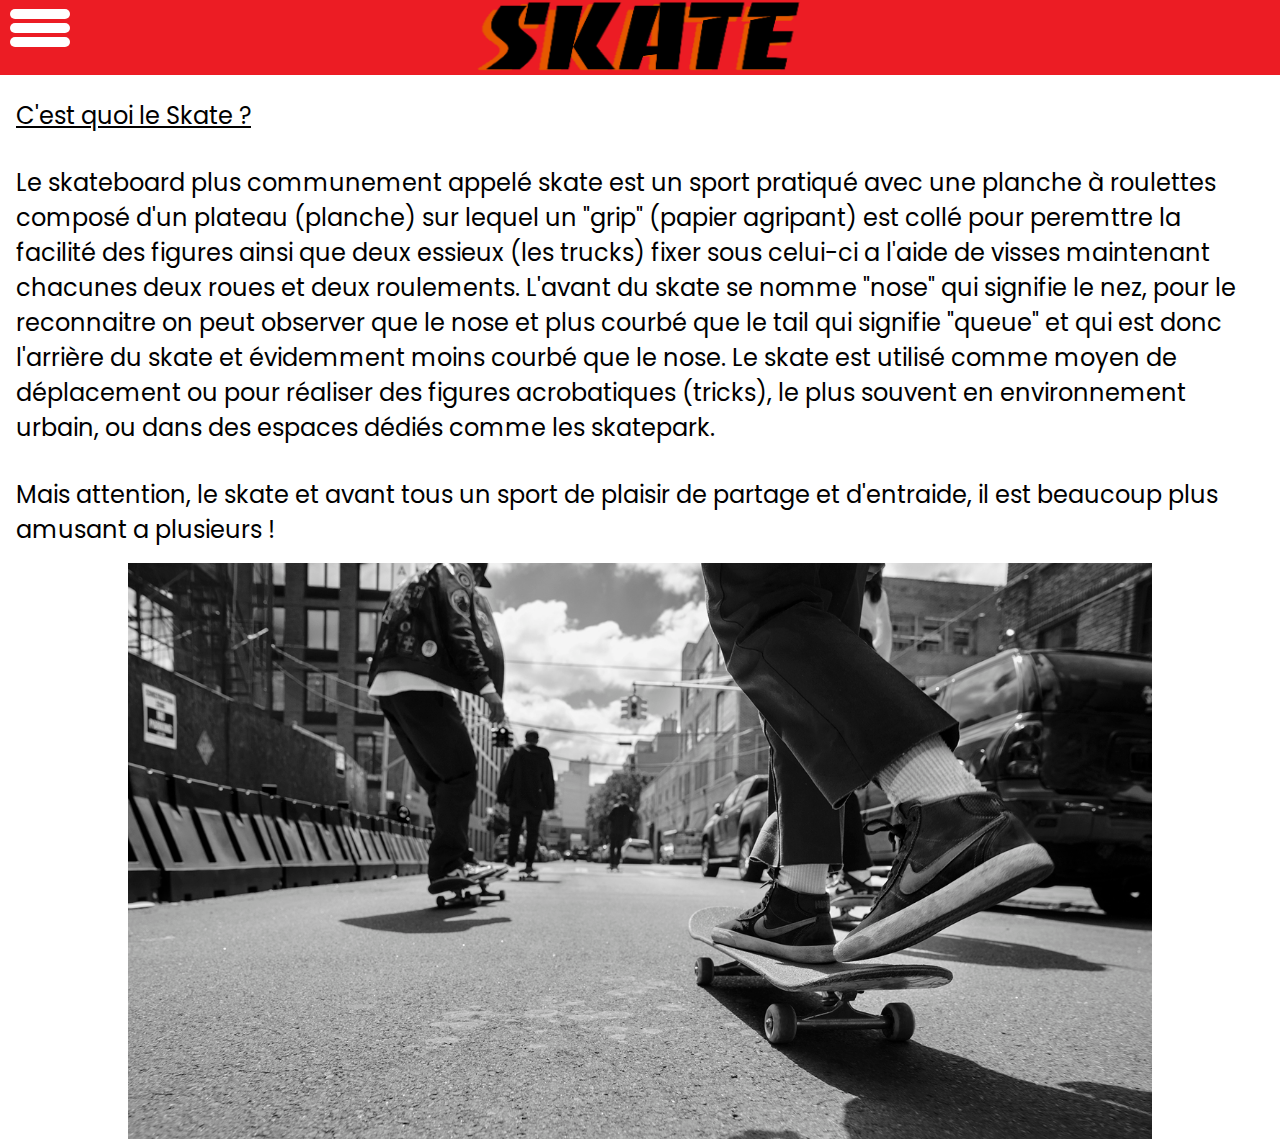
<file: index.html>
<!DOCTYPE html>
	<html>
	<meta charset="utf-8">
		<head>
			<title>Le Skate</title>
			<link href="style.css" rel="stylesheet">

			<link rel="stylesheet" href=""https://use.fontawesome.com/release/v5.8.2/css/all.css">
			<style>
				.button{
					position:absolute;
					top:0px;
					left:0;
					background: transparent;
					border: none !important;
					width:170px;
					font-size:0;
				}
			</style>
		</head>
		<body>
			<div id="side-bar">
				<div class="toggle-button" id="toggle-button">
					<span></span>
					<span></span>
					<span></span>
				</div>
				<ul>
					<a href="index.html"><li>Accueil</li></a>
					<a href="composants.html"><li>Composants</li></a>
					<a href="histoir.html"><li>Son histoire</li></a,
					<a href=""><li>4</li></a>
					<a href=""><li>5</li></a>
				</ul>
			</div>

			<section class="content">
				<img src="banniere skate.png" height="75" width="100%">
				<p><u>C'est quoi le Skate ?</u></p>
				<p>Le skateboard plus communement appelé skate est un sport pratiqué avec une planche à roulettes composé d'un plateau (planche) sur lequel un "grip" (papier agripant) est collé pour peremttre la facilité des figures ainsi que deux essieux (les trucks) fixer sous celui-ci a l'aide de visses maintenant chacunes deux roues et deux roulements. L'avant du skate se nomme "nose" qui signifie le nez, pour le reconnaitre on peut observer que le nose et plus courbé que le tail qui signifie "queue" et qui est donc l'arrière du skate et évidemment moins courbé que le nose. Le skate est utilisé comme moyen de déplacement ou pour réaliser des figures acrobatiques (tricks), le plus souvent en environnement urbain, ou dans des espaces dédiés comme les skatepark.</p>
				<p>Mais attention, le skate et avant tous un sport de plaisir de partage et d'entraide, il est beaucoup plus amusant a plusieurs ! </p>
				<div align="center"><img src="image skate1.jpg" width="80%"></div>
			</section>
			<script src="script.js" type="text/javascript"></script>
		</body>
	</html>
</file>
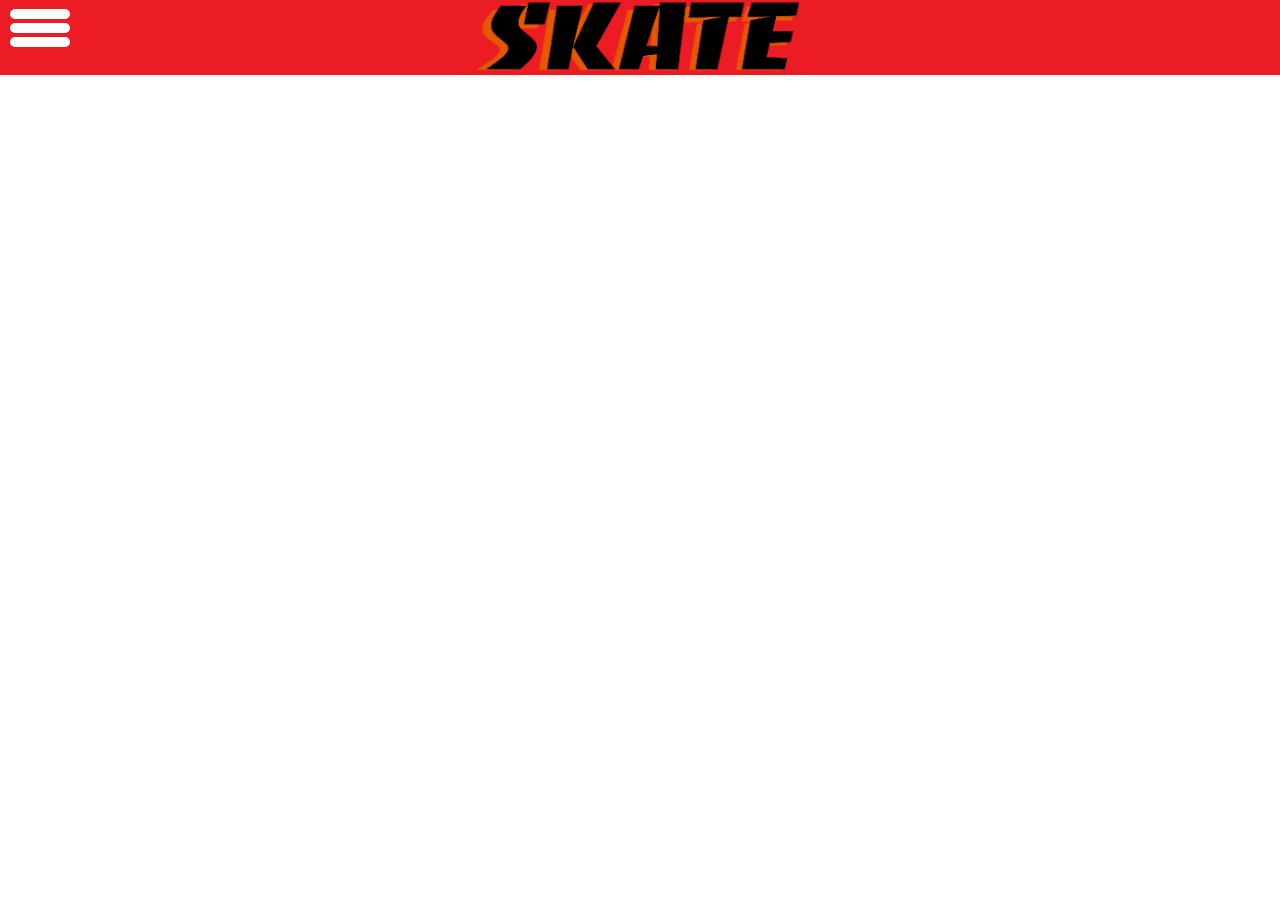
<file: apprendre.html>
<!DOCTYPE html>
	<html>
	<meta charset="utf-8">
		<head>
			<title>Le Skate</title>
			<link href="style.css" rel="stylesheet">

			<link rel="stylesheet" href=""https://use.fontawesome.com/release/v5.8.2/css/all.css">
			<style>
				.button{
					position:absolute;
					top:0px;
					left:0;
					background: transparent;
					border: none !important;
					width:170px;
					font-size:0;
				}
			</style>
		</head>
	<body>
			<div id="side-bar">
				<div class="toggle-button" id="toggle-button">
					<span></span>
					<span></span>
					<span></span>
				</div>
				<ul>
					<a href="index.html"><li>Accueil</li></a>
					<a href="composants.html"><li>Composants</li></a>
					<a href="histoir.html"><li>Son histoir</li></a>
					<a href=""><li>4</li></a>
					<a href=""><li>5</li></a>
				</ul>
			</div>

			<section class="content">
				<img src="banniere skate.png" height="75" width="100%">
				
			</section>
			<script src="script.js" type="text/javascript"></script>
		</body>
	</html>
</file>
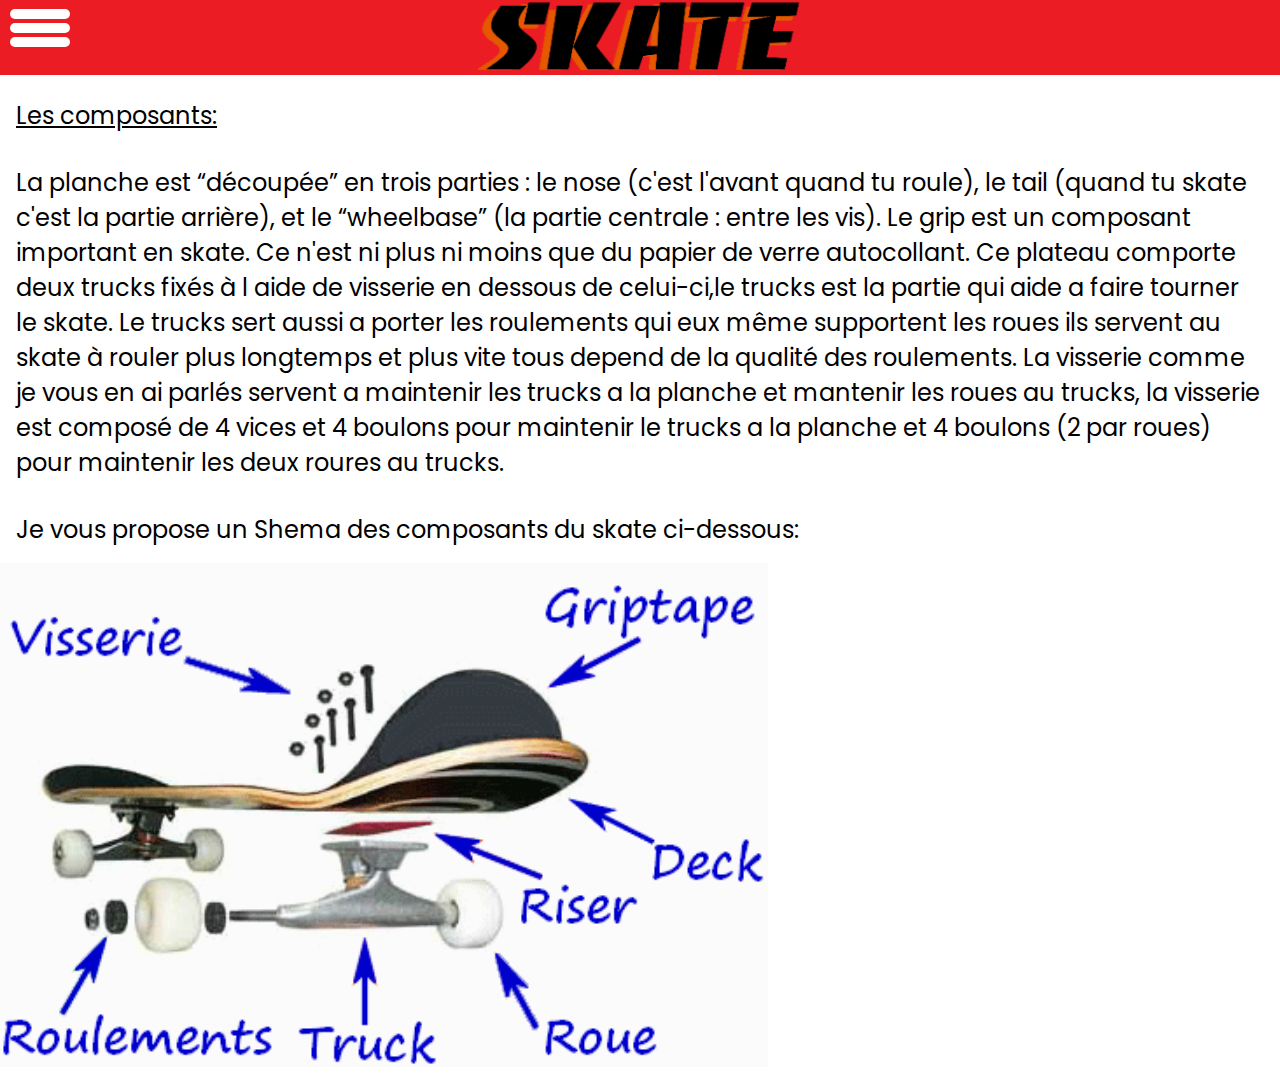
<file: composants.html>
<!DOCTYPE html>
	<html>
	<meta charset="utf-8">
		<head>
			<title>Le Skate</title>
			<link href="style.css" rel="stylesheet">

			<link rel="stylesheet" href=""https://use.fontawesome.com/release/v5.8.2/css/all.css">
			<style>
				.button{
					position:absolute;
					top:0px;
					left:0;
					background: transparent;
					border: none !important;
					width:170px;
					font-size:0;
				}
			</style>
		</head>
	<body>
			<div id="side-bar">
				<div class="toggle-button" id="toggle-button">
					<span></span>
					<span></span>
					<span></span>
				</div>
				<ul>
					<a href="index.html"><li>Accueil</li></a>
					<a href="composants.html"><li>Composants</li></a>
					<a href="histoir.html"><li>Son histoire</li></a>
					<a href=""><li>4</li></a>
					<a href=""><li>5</li></a>
				</ul>
			</div>

			<section class="content">
				<img src="banniere skate.png" height="75" width="100%">
										      <p><u>Les composants:</u></p>
										      <p>La planche est “découpée” en trois parties : le nose (c'est l'avant quand tu roule), le tail (quand tu skate c'est la partie arrière), et le “wheelbase” (la partie centrale : entre les vis). Le grip est un composant important en skate. Ce n'est ni plus ni moins que du papier de verre autocollant. Ce plateau comporte deux trucks fixés à l aide de visserie en dessous de celui-ci,le trucks est la partie qui aide a faire tourner le skate. Le trucks sert aussi a porter les roulements qui eux même supportent les roues ils servent au skate à rouler plus longtemps et plus vite tous depend de la qualité des roulements. La visserie comme je vous en ai parlés servent a maintenir les trucks a la planche et mantenir les roues au trucks, la visserie est composé de 4 vices et 4 boulons pour maintenir le trucks a la planche et 4 boulons (2 par roues) pour maintenir les deux roures au trucks.
										      <p>Je vous propose un Shema des composants du skate ci-dessous:</p>
										      <img src="composants skate.gif" width="60%">
			</section>
			<script src="script.js" type="text/javascript"></script>
		</body>
	</html>
</file>
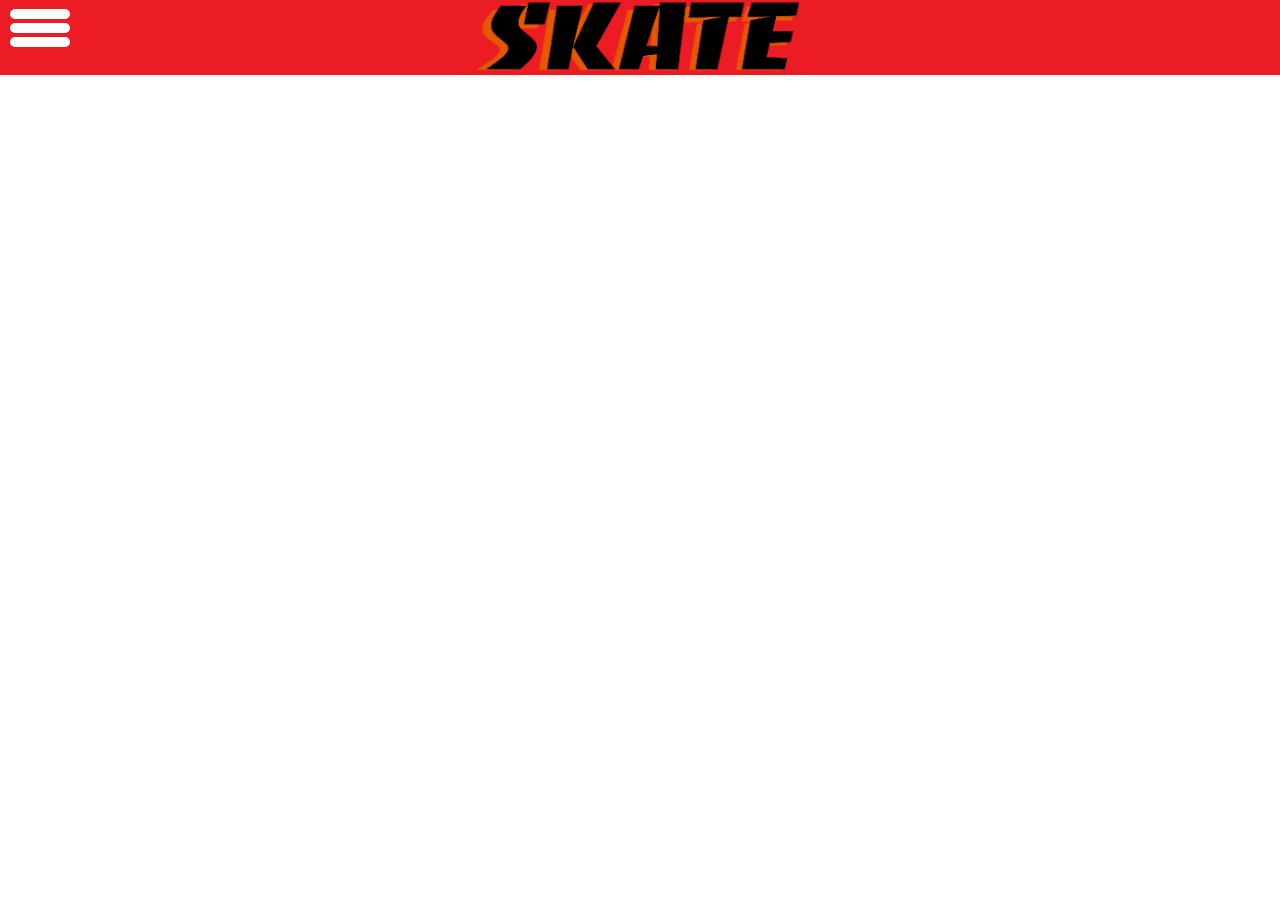
<file: histoir.html>
<!DOCTYPE html>
	<html>
	<meta charset="utf-8">
		<head>
			<title>Le Skate</title>
			<link href="style.css" rel="stylesheet">

			<link rel="stylesheet" href=""https://use.fontawesome.com/release/v5.8.2/css/all.css">
			<style>
				.button{
					position:absolute;
					top:0px;
					left:0;
					background: transparent;
					border: none !important;
					width:170px;
					font-size:0;
				}
			</style>
		</head>
	<body>
			<div id="side-bar">
				<div class="toggle-button" id="toggle-button">
					<span></span>
					<span></span>
					<span></span>
				</div>
				<ul>
					<a href="index.html"><li>Accueil</li></a>
					<a href="composants.html"><li>Composants</li></a>
					<a href="histoir.html"><li>Son hisoire</li></a>
					<a href=""><li>4</li></a>
					<a href=""><li>5</li></a>
				</ul>
			</div>

			<section class="content">
				<img src="banniere skate.png" height="75" width="100%">
										      
			</section>
			<script src="script.js" type="text/javascript"></script>
		</body>
	</html>
</file>
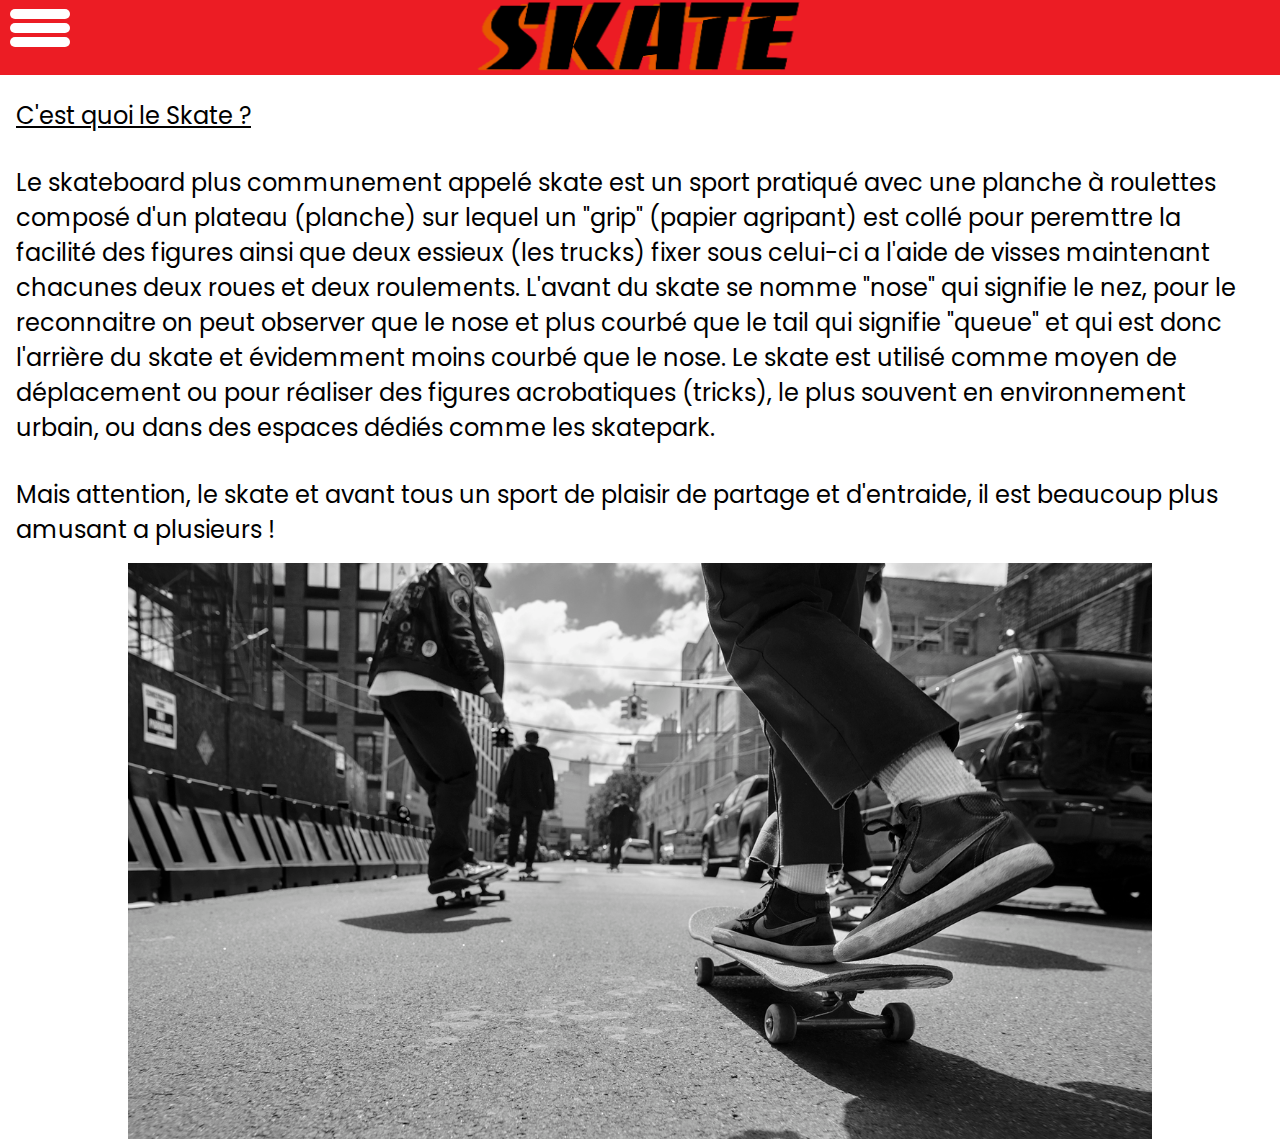
<file: le skate.html>
<!DOCTYPE html>
	<html>
	<meta charset="utf-8">
		<head>
			<title>Le Skate</title>
			<link href="style.css" rel="stylesheet">

			<link rel="stylesheet" href=""https://use.fontawesome.com/release/v5.8.2/css/all.css">
			<style>
				.button{
					position:absolute;
					top:0px;
					left:0;
					background: transparent;
					border: none !important;
					width:170px;
					font-size:0;
				}
			</style>
		</head>
		<body>
			<div id="side-bar">
				<div class="toggle-button" id="toggle-button">
					<span></span>
					<span></span>
					<span></span>
				</div>
				<ul>
					<a href="index.html"><li>Accueil</li></a>
					<a href="composants.html"><li>Composants</li></a>
					<a href=""><li>3</li></a,
					<a href=""><li>4</li></a>
					<a href=""><li>5</li></a>
				</ul>
			</div>

			<section class="content">
				<img src="banniere skate.png" height="75" width="100%">
				<p><u>C'est quoi le Skate ?</u></p>
				<p>Le skateboard plus communement appelé skate est un sport pratiqué avec une planche à roulettes composé d'un plateau (planche) sur lequel un "grip" (papier agripant) est collé pour peremttre la facilité des figures ainsi que deux essieux (les trucks) fixer sous celui-ci a l'aide de visses maintenant chacunes deux roues et deux roulements. L'avant du skate se nomme "nose" qui signifie le nez, pour le reconnaitre on peut observer que le nose et plus courbé que le tail qui signifie "queue" et qui est donc l'arrière du skate et évidemment moins courbé que le nose. Le skate est utilisé comme moyen de déplacement ou pour réaliser des figures acrobatiques (tricks), le plus souvent en environnement urbain, ou dans des espaces dédiés comme les skatepark.</p>
				<p>Mais attention, le skate et avant tous un sport de plaisir de partage et d'entraide, il est beaucoup plus amusant a plusieurs ! </p>
				<div align="center"><img src="image skate1.jpg" width="80%"></div>
			</section>
			<script src="script.js" type="text/javascript"></script>
		</body>
	</html>
</file>
<file: style.css>
@import url('https://fonts.googleapis.com/css?family=Poppins&display=swap');

* {
	margin: 0;
	padding:0;
}
body {
	background-color: #FFFFFF;
	font-family: 'Poppins', sans-serif;
}
.content{
	color:rgb(0, 0, 0);
	transition: 1s;
	height: 100vh;
}
h {
	padding: 1rem 1rem;
	font-size: large;
}
p {
	padding: 1rem 1rem;
	font-size: x-large;
}
#side-bar {
	position: absolute;
	width: 280px;
	height: 100%;
	background: #c5181e;
	left: -300px;
	transition: 0.8s ease-out;
	z-index: 4;
}
.toggle-button {
	position: absolute;
	top: 5px;
	left: 310px;
	cursor: pointer;
	height: 50px;
	width: 50px;
}
.toggle-button span{
	width: 60px;
	height: 10px;
	border-radius: 5px;
	background: #ffffff;
	display: block;
	margin-top: 4px;
	transition: 0.5s ease;
}
li {
	color: #fdfdfd;
	list-style-type: none;
	font-size: 2.5rem;
	cursor: pointer;
	padding-left: 5px;
}
li:hover {
	background: #000000;
	color: #fcfcfb;
}

#side-bar.active {
	left: 0;
}
#side-bar.active .toggle-button {
	left: 285px;
}
#side-bar.active span {
	position: absolute;
}
#side-bar.active span:nth-child(1) {
	transform: rotate(45deg);
	top: 12px;
}
#side-bar.active span:nth-child(2) {
	opacity: 0;
	top: 12px;
}
#side-bar.active span:nth-child(3) {
	transform: rotate(-45deg);
	top: 12px;
}
#side-bar.active ~ .content {
	opacity: 0.6;
}

a {
	outline: none;
	text-decoration: none;
}
.centre {
	text-align: center;
}
</file>
